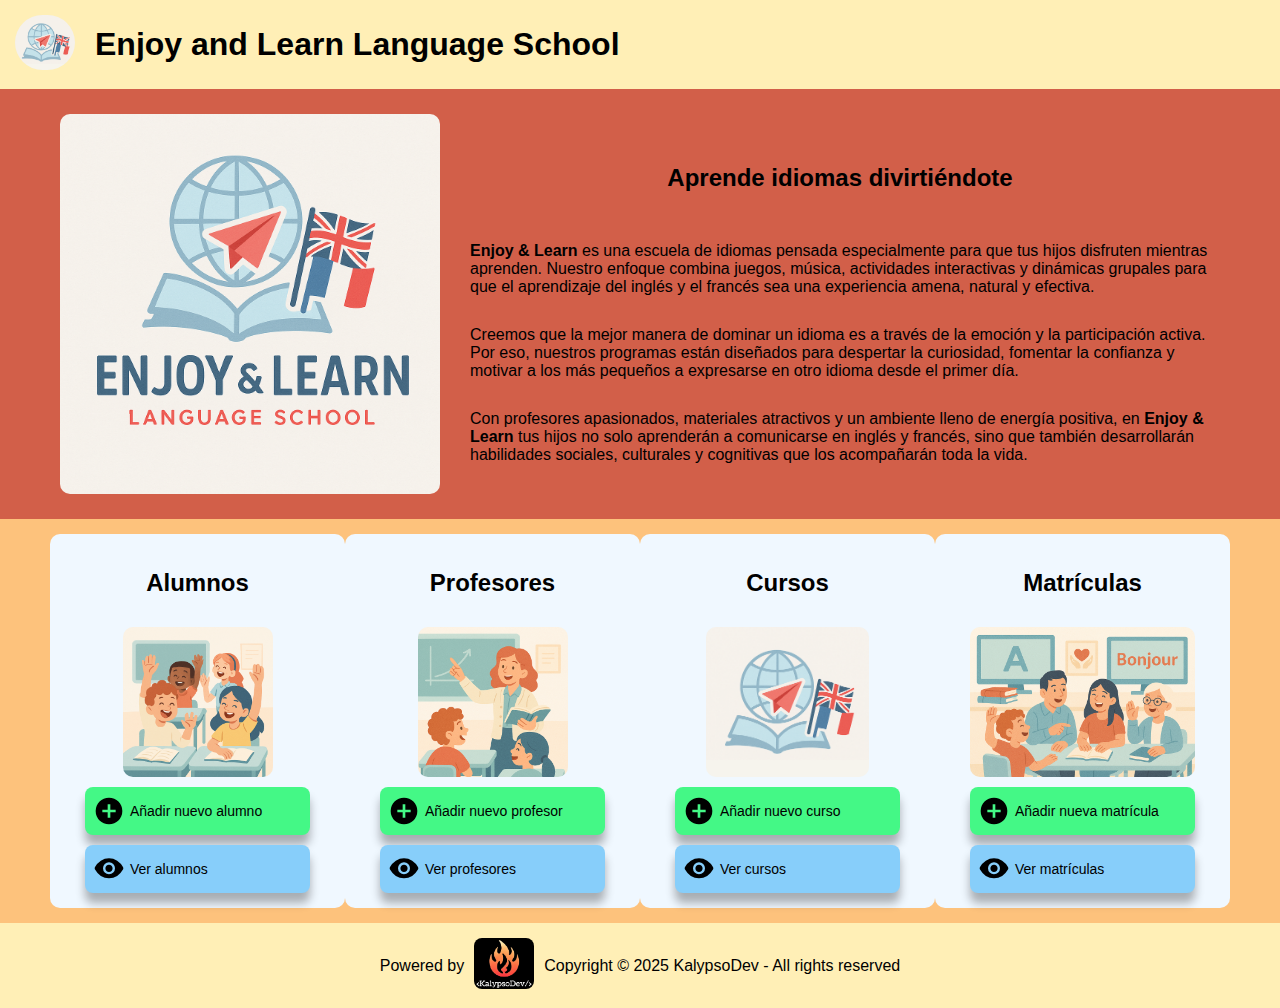
<file: index.html>
<!DOCTYPE html>
<html lang="en">
  <head>
    <meta charset="UTF-8" />
    <meta name="viewport" content="width=device-width, initial-scale=1.0" />
    <title>Enjoy and Learn</title>
    <link rel="stylesheet" href="css/index.css" />
  </head>

  <body>
    <header>
      <section id="logoSection">
        <a href="index.html"
          ><img
            src="img/enjoyAndLearnLanguageSchoolLogo.png"
            alt="Logo de Enjoy and Learn"
            id="logo"
        /></a>
        <h1>Enjoy and Learn Language School</h1>
      </section>
    </header>
    <main>
      <section id="hero">
        <img
          src="img/enjoyAndLearnLanguageSchool.png"
          alt="Enjoy and Learn, escuela de idiomas"
        />
        <section id="welcome">
          <h2>Aprende idiomas divirtiéndote</h2>
          <p>
            <strong>Enjoy & Learn</strong> es una escuela de idiomas pensada
            especialmente para que tus hijos disfruten mientras aprenden.
            Nuestro enfoque combina juegos, música, actividades interactivas y
            dinámicas grupales para que el aprendizaje del inglés y el francés
            sea una experiencia amena, natural y efectiva.
          </p>
          <p>
            Creemos que la mejor manera de dominar un idioma es a través de la
            emoción y la participación activa. Por eso, nuestros programas están
            diseñados para despertar la curiosidad, fomentar la confianza y
            motivar a los más pequeños a expresarse en otro idioma desde el
            primer día.
          </p>
          <p>
            Con profesores apasionados, materiales atractivos y un ambiente
            lleno de energía positiva, en <strong>Enjoy & Learn</strong> tus
            hijos no solo aprenderán a comunicarse en inglés y francés, sino que
            también desarrollarán habilidades sociales, culturales y cognitivas
            que los acompañarán toda la vida.
          </p>
        </section>
      </section>
      <section id="actions">
        <section class="actionsCard">
          <h2>Alumnos</h2>
          <img src="img/students.png" alt="Alumnos" />
          <a
            href="php/alumnos/formulario_insertar_alumno.php"
            class="btn create"
          >
            <svg
              xmlns="http://www.w3.org/2000/svg"
              width="32"
              height="32"
              viewBox="0 0 24 24"
            >
              <!-- Icon from Material Symbols by Google - https://github.com/google/material-design-icons/blob/master/LICENSE -->
              <path
                fill="currentColor"
                d="M11 17h2v-4h4v-2h-4V7h-2v4H7v2h4zm1 5q-2.075 0-3.9-.788t-3.175-2.137T2.788 15.9T2 12t.788-3.9t2.137-3.175T8.1 2.788T12 2t3.9.788t3.175 2.137T21.213 8.1T22 12t-.788 3.9t-2.137 3.175t-3.175 2.138T12 22"
              /></svg
            ><span>Añadir nuevo alumno</span></a
          >
          <a href="php/alumnos/formulario_ver_alumnos.php" class="btn read">
            <svg
              xmlns="http://www.w3.org/2000/svg"
              width="32"
              height="32"
              viewBox="0 0 24 24"
            >
              <!-- Icon from Material Symbols by Google - https://github.com/google/material-design-icons/blob/master/LICENSE -->
              <path
                fill="currentColor"
                d="M12 16q1.875 0 3.188-1.312T16.5 11.5t-1.312-3.187T12 7T8.813 8.313T7.5 11.5t1.313 3.188T12 16m0-1.8q-1.125 0-1.912-.788T9.3 11.5t.788-1.912T12 8.8t1.913.788t.787 1.912t-.787 1.913T12 14.2m0 4.8q-3.35 0-6.113-1.8t-4.362-4.75q-.125-.225-.187-.462t-.063-.488t.063-.488t.187-.462q1.6-2.95 4.363-4.75T12 4t6.113 1.8t4.362 4.75q.125.225.188.463t.062.487t-.062.488t-.188.462q-1.6 2.95-4.362 4.75T12 19"
              />
            </svg>
            <span>Ver alumnos</span>
          </a>
        </section>

        <section class="actionsCard">
          <h2>Profesores</h2>
          <img src="img/teachers.png" alt="Profesores" />

          <a
            href="php/profesores/formulario_insertar_profesor.php"
            class="btn create"
          >
            <svg
              xmlns="http://www.w3.org/2000/svg"
              width="32"
              height="32"
              viewBox="0 0 24 24"
            >
              <!-- Icon from Material Symbols by Google - https://github.com/google/material-design-icons/blob/master/LICENSE -->
              <path
                fill="currentColor"
                d="M11 17h2v-4h4v-2h-4V7h-2v4H7v2h4zm1 5q-2.075 0-3.9-.788t-3.175-2.137T2.788 15.9T2 12t.788-3.9t2.137-3.175T8.1 2.788T12 2t3.9.788t3.175 2.137T21.213 8.1T22 12t-.788 3.9t-2.137 3.175t-3.175 2.138T12 22"
              />
            </svg>
            <span>Añadir nuevo profesor</span>
          </a>

          <a
            href="php/profesores/formulario_ver_profesores.php"
            class="btn read"
          >
            <svg
              xmlns="http://www.w3.org/2000/svg"
              width="32"
              height="32"
              viewBox="0 0 24 24"
            >
              <!-- Icon from Material Symbols by Google - https://github.com/google/material-design-icons/blob/master/LICENSE -->
              <path
                fill="currentColor"
                d="M12 16q1.875 0 3.188-1.312T16.5 11.5t-1.312-3.187T12 7T8.813 8.313T7.5 11.5t1.313 3.188T12 16m0-1.8q-1.125 0-1.912-.788T9.3 11.5t.788-1.912T12 8.8t1.913.788t.787 1.912t-.787 1.913T12 14.2m0 4.8q-3.35 0-6.113-1.8t-4.362-4.75q-.125-.225-.187-.462t-.063-.488t.063-.488t.187-.462q1.6-2.95 4.363-4.75T12 4t6.113 1.8t4.362 4.75q.125.225.188.463t.062.487t-.062.488t-.188.462q-1.6 2.95-4.362 4.75T12 19"
              />
            </svg>
            <span>Ver profesores</span>
          </a>
        </section>

        <section class="actionsCard">
          <h2>Cursos</h2>
          <img src="img/enjoyAndLearnLanguageSchoolLogo.png" alt="Cursos" />

          <a href="php/cursos/formulario_insertar_curso.php" class="btn create">
            <svg
              xmlns="http://www.w3.org/2000/svg"
              width="32"
              height="32"
              viewBox="0 0 24 24"
            >
              <!-- Icon from Material Symbols by Google - https://github.com/google/material-design-icons/blob/master/LICENSE -->
              <path
                fill="currentColor"
                d="M11 17h2v-4h4v-2h-4V7h-2v4H7v2h4zm1 5q-2.075 0-3.9-.788t-3.175-2.137T2.788 15.9T2 12t.788-3.9t2.137-3.175T8.1 2.788T12 2t3.9.788t3.175 2.137T21.213 8.1T22 12t-.788 3.9t-2.137 3.175t-3.175 2.138T12 22"
              />
            </svg>
            <span>Añadir nuevo curso</span>
          </a>

          <a href="php/cursos/formulario_ver_cursos.php" class="btn read">
            <svg
              xmlns="http://www.w3.org/2000/svg"
              width="32"
              height="32"
              viewBox="0 0 24 24"
            >
              <!-- Icon from Material Symbols by Google - https://github.com/google/material-design-icons/blob/master/LICENSE -->
              <path
                fill="currentColor"
                d="M12 16q1.875 0 3.188-1.312T16.5 11.5t-1.312-3.187T12 7T8.813 8.313T7.5 11.5t1.313 3.188T12 16m0-1.8q-1.125 0-1.912-.788T9.3 11.5t.788-1.912T12 8.8t1.913.788t.787 1.912t-.787 1.913T12 14.2m0 4.8q-3.35 0-6.113-1.8t-4.362-4.75q-.125-.225-.187-.462t-.063-.488t.063-.488t.187-.462q1.6-2.95 4.363-4.75T12 4t6.113 1.8t4.362 4.75q.125.225.188.463t.062.487t-.062.488t-.188.462q-1.6 2.95-4.362 4.75T12 19"
              />
            </svg>
            <span>Ver cursos</span>
          </a>
        </section>

        <section class="actionsCard">
          <h2>Matrículas</h2>
          <img src="img/enrollments.png" alt="Matrículas" />

          <a
            href="php/matriculas/formulario_insertar_matricula.php"
            class="btn create"
          >
            <svg
              xmlns="http://www.w3.org/2000/svg"
              width="32"
              height="32"
              viewBox="0 0 24 24"
            >
              <!-- Icon from Material Symbols by Google - https://github.com/google/material-design-icons/blob/master/LICENSE -->
              <path
                fill="currentColor"
                d="M11 17h2v-4h4v-2h-4V7h-2v4H7v2h4zm1 5q-2.075 0-3.9-.788t-3.175-2.137T2.788 15.9T2 12t.788-3.9t2.137-3.175T8.1 2.788T12 2t3.9.788t3.175 2.137T21.213 8.1T22 12t-.788 3.9t-2.137 3.175t-3.175 2.138T12 22"
              />
            </svg>
            <span>Añadir nueva matrícula</span>
          </a>

          <a
            href="php/matriculas/formulario_ver_matriculas.php"
            class="btn read"
          >
            <svg
              xmlns="http://www.w3.org/2000/svg"
              width="32"
              height="32"
              viewBox="0 0 24 24"
            >
              <!-- Icon from Material Symbols by Google - https://github.com/google/material-design-icons/blob/master/LICENSE -->
              <path
                fill="currentColor"
                d="M12 16q1.875 0 3.188-1.312T16.5 11.5t-1.312-3.187T12 7T8.813 8.313T7.5 11.5t1.313 3.188T12 16m0-1.8q-1.125 0-1.912-.788T9.3 11.5t.788-1.912T12 8.8t1.913.788t.787 1.912t-.787 1.913T12 14.2m0 4.8q-3.35 0-6.113-1.8t-4.362-4.75q-.125-.225-.187-.462t-.063-.488t.063-.488t.187-.462q1.6-2.95 4.363-4.75T12 4t6.113 1.8t4.362 4.75q.125.225.188.463t.062.487t-.062.488t-.188.462q-1.6 2.95-4.362 4.75T12 19"
              />
            </svg>
            <span>Ver matrículas</span>
          </a>
        </section>
      </section>
    </main>
    <footer>
      <p>Powered by</p>
      <a href="https://github.com/KalypsoDev"
        ><img
          src="img/kalypsoLogoWithText.png"
          alt="Logo de KalypsoDev"
          id="kalypsoLogo"
      /></a>
      <p>Copyright © 2025 KalypsoDev - All rights reserved</p>
    </footer>
  </body>
</html>
</file>
<file: css/index.css>
* {
  font-family: Verdana, Geneva, Tahoma, sans-serif;
  margin: 0;
  padding: 0;
  box-sizing: border-box;
}

html {
  height: 100%;
}

body {
  background-color: #ffefb6;
  display: flex;
  flex-direction: column;
  justify-content: space-between;
  align-items: center;
}

header {
  height: 20%;
  width: 100%;
  display: flex;
  justify-content: space-between;
  align-items: center;
}

#logoSection {
  display: flex;
  align-items: center;
  justify-content: center;
  column-gap: 20px;
  padding: 15px;
}

#logo {
  width: 60px;
  border-radius: 60px;
}

nav {
  display: flex;
  justify-content: space-around;
  width: 50%;
}

nav a {
  font-size: 16px;
  font-weight: bold;
}

a {
  text-decoration: none;
  color: #222;
}

nav a:hover {
  transform: scale(1.1);
}

main {
  width: 100%;
  display: flex;
  flex-direction: column;
  justify-content: center;
  align-items: center;
}

h2 {
  padding: 20px;
}

#databaseTitle {
  background-color: #d25f49;
  opacity: 0.7;
  text-align: center;
  width: 100%;
}

#hero {
  width: 100%;
  display: flex;
  justify-content: center;
  align-items: center;
  background-color: #d25f49;
  padding: 15px 50px;
  row-gap: 10px;
}

#hero img {
  width: 400px;
  border-radius: 20px;
  padding: 10px;
}

#welcome {
  height: 100%;
  display: flex;
  flex-direction: column;
  align-items: center;
  padding: 20px;
  row-gap: 30px;
}

#formSection {
  width: 100%;
  height: 500px;
  display: flex;
  justify-content: space-around;
  align-items: center;
  background-color: #fdb871;
  padding: 30px 50px;
}

#resultSection {
  width: 100%;
  min-height: 500px;
  display: flex;
  justify-content: space-around;
  align-items: center;
  background-color: #fdb871;
  padding: 30px 50px;
}

#formSection img,
#resultSection img {
  height: 400px;
  border-radius: 5px;
  border: 1px solid #222;
}

form {
  width: 60%;
  padding: 20px;
  border-radius: 8px;
  display: flex;
  flex-direction: column;
  justify-content: center;
  align-items: center;
  row-gap: 30px;
}

fieldset {
  width: 100%;
  border-radius: 8px;
  padding: 20px;
  height: 100%;
  display: flex;
  flex-direction: column;
  justify-content: center;
  align-items: flex-start;
  row-gap: 20px;
}

legend {
  font-size: 20px;
  font-weight: bold;
  padding: 10px;
}

label {
  font-size: 18px;
}

input[type="text"],
input[type="email"],
select {
  width: 300px;
}

input,
select {
  padding: 10px;
  border-radius: 8px;
}

#buttonsSection {
  width: 100%;
  display: flex;
  justify-content: center;
  align-items: center;
  padding: 10px;
  column-gap: 20px;
}

input[type="submit"] {
  background-color: lightgreen;
  padding: 10px;
  border-radius: 8px;
}

input[type="submit"]:hover {
  background-color: rgb(102, 229, 102);
}

input[type="reset"] {
  background-color: rgb(246, 104, 104);
  padding: 10px;
  border-radius: 8px;
}

input[type="reset"]:hover {
  background-color: lightcoral;
}

table {
  width: 600px;
}

table,
th,
tr,
td {
  border: 2px solid rgb(61, 29, 87);
  padding: 10px;
  border-collapse: collapse;
  text-align: center;
}

td {
  background-color: white;
}

th {
  background-color: #fec0ae;
}

#actions {
  width: 100%;
  display: flex;
  justify-content: space-around;
  align-items: space-between;
  background-color: #fdc27c;
  padding: 15px 50px;
}

.actionsCard {
  width: 300px;
  background-color: aliceblue;
  border-radius: 10px;
  padding: 15px;
  display: flex;
  flex-direction: column;
  justify-content: flex-start;
  align-items: center;
  row-gap: 10px;
}

.actionsCard img {
  height: 150px;
  border-radius: 10px;
}

.actionsCard .btn {
  width: 85%;
  display: inline-flex;
  justify-content: flex-start;
  align-items: center;
  column-gap: 5px;
  border-radius: 8px;
  padding: 8px;
  text-decoration: none;
  color: #000;
  box-shadow: 0 10px 10px rgba(0, 0, 0, 0.3);
  font-size: 14px;
  line-height: 1;
}

.actionsCard .btn:hover {
  opacity: 0.8;
}

.actionsCard .btn:focus-visible {
  outline: 3px solid #222;
  outline-offset: 2px;
  box-shadow: 0 0 0 4px rgba(0, 0, 0, 0.15);
}

.create {
  background-color: rgb(68, 248, 134);
}

.read {
  background-color: lightskyblue;
}

.update {
  background-color: rgb(161, 159, 159);
}

.delete {
  background-color: rgb(217, 217, 130);
}

.deleteAll {
  background-color: rgb(248, 157, 157);
}

footer {
  width: 100%;
  display: flex;
  justify-content: center;
  align-items: center;
  column-gap: 10px;
  padding: 15px;
}

#kalypsoLogo {
  width: 60px;
  border-radius: 8px;
}
</file>
